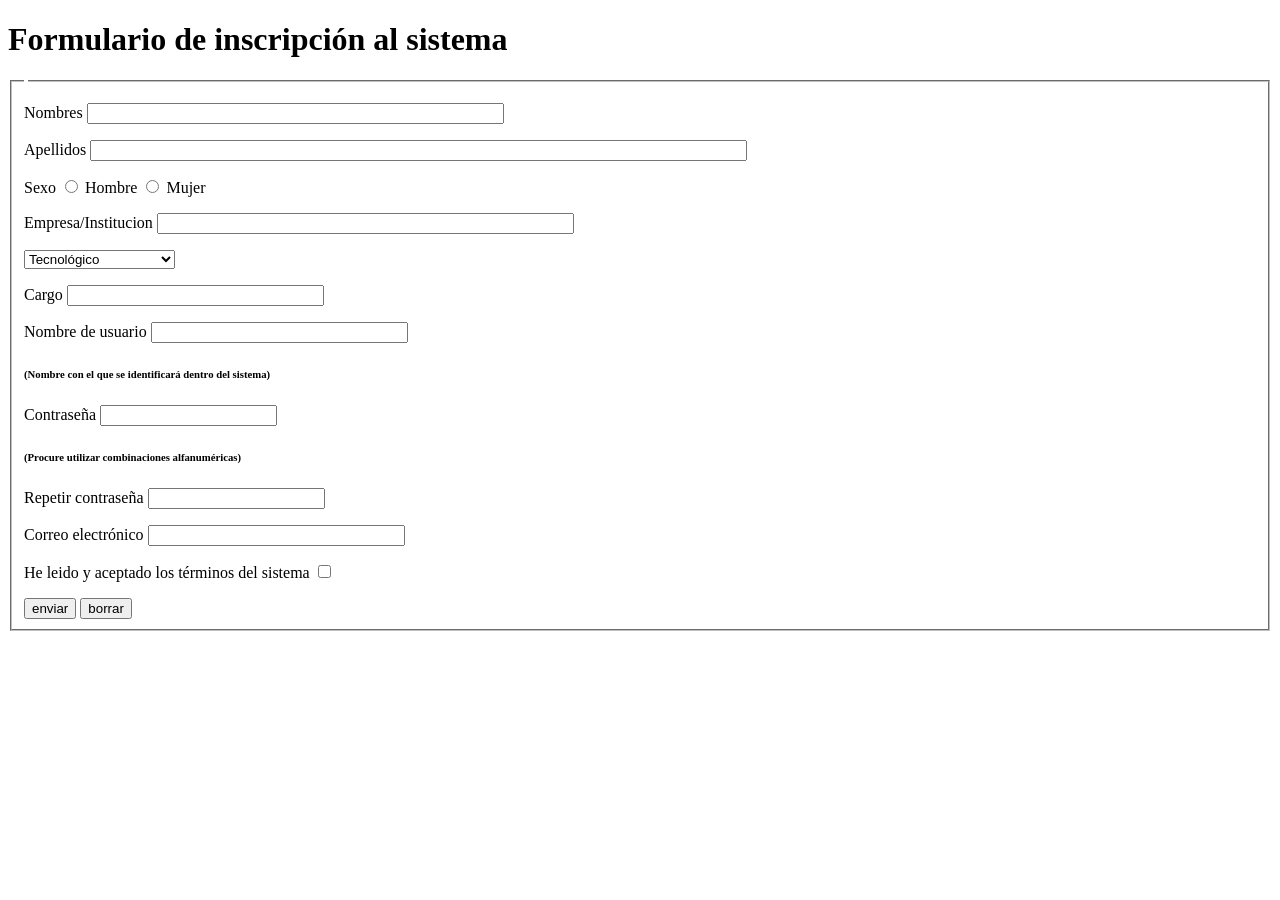
<file: Formulario.html>
<!DOCTYPE html>
<html lang="en">
<head>
    <meta charset="UTF-8">
    <meta http-equiv="X-UA-Compatible" content="IE=edge">
    <meta name="viewport" content="width=device-width, initial-scale=1.0">
    <title>Document</title>
</head>
<body>
    <h1>Formulario de inscripción al sistema</h1>
    <form>
        <fieldset>
        <legend></legend>
            <p>Nombres <input type="text" name="nombre" size="50"></p>
            <p>Apellidos <input type="text" name="apellidos" size="80"></p>
            <p>Sexo 
                <input type="radio" name="hm" value="h" required> Hombre
                <input type="radio" name="hm" value="m" required> Mujer
            </p>
            <p>Empresa/Institucion <input type="text" name="empresa/institución" size="50"></p>
                <select name="Ambito de la empresa">
                    <option value="Tecnológico" >Tecnológico</option>
                    <option value="Normativo" >Normativo</option>
                    <option value="Económico-financiero" >Económico-financiero</option>
                    <option value="Social" >Social</option>
                    <option value="Mercado">Mercado</option>
                    <option value="Político">Político</option>
                </select>
            <p>Cargo <input type="text" name="cargo" size="30" ></p>
            <p>Nombre de usuario <input type="text" name="usuario" size="30"></p><h6>(Nombre con el que se identificará dentro del sistema)</h6>
            <p>Contraseña <input type="password" name="contraseña" size="20"></p><h6>(Procure utilizar combinaciones alfanuméricas)</h6>
            <p>Repetir contraseña <input type="password" name="repetir" size="20"></p>
            <p>Correo electrónico <input type="email" name="correo" size="30"></p>
            <p>He leido y aceptado los términos del sistema <input type="checkbox" name="verificar"></p>
            <input type="submit" value="enviar">
            <input type="reset" value="borrar">
        </fieldset>
    </form>




</body>
</html>
</file>
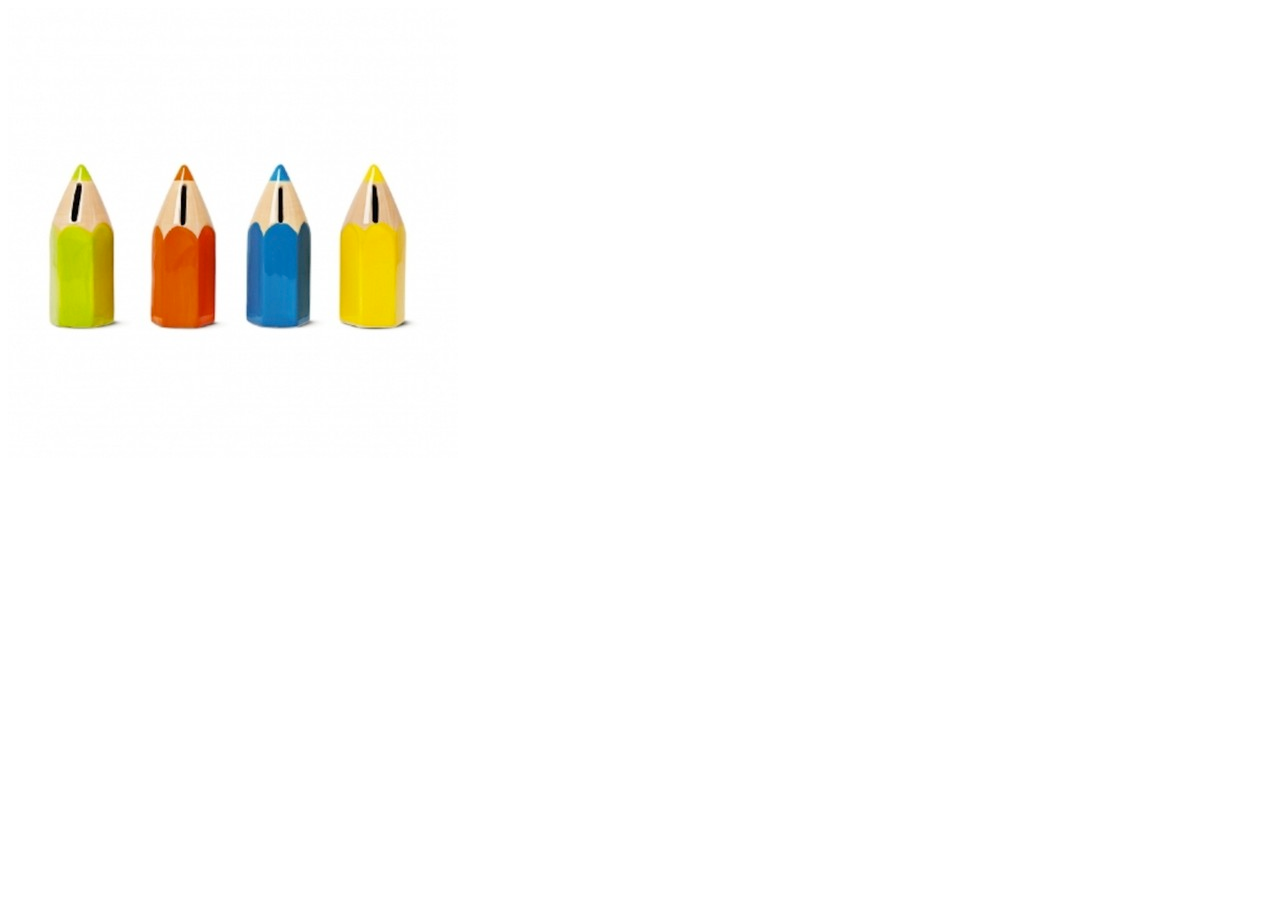
<file: imagen-mapa/imagen-mapa.html>
<!DOCTYPE html>
<html lang="en">
<head>
    <meta charset="UTF-8">
    <meta http-equiv="X-UA-Compatible" content="IE=edge">
    <meta name="viewport" content="width=device-width, initial-scale=1.0">
    <title>Imagen-mapa</title>
</head>
<body>
    <!-- Image Map Generated by http://www.image-map.net/ -->
<img src="../imagen-mapa/450_1000.jpg" usemap="#image-map">

<map name="image-map">
    <area target="_blank" alt="lapiz naranja" title="lapiz naranja" href="https://www.amazon.es/STABILO-Trio-thick-triangular-unidades/dp/B005TQS8GI/ref=sr_1_2?keywords=lapiz%2Bnaranja&amp;qid=1636013992&amp;sprefix=lapiz%2Bnara%2Caps%2C92&amp;sr=8-2&amp;th=1" coords="206,318,144,313,144,225,177,156,209,220" shape="poly">
    <area target="_blank" alt="lapiz verde" title="lapiz verde" href="https://www.amazon.es/STABILO-Trio-thick-triangular-unidades/dp/B005TQSALG/ref=sr_1_1?__mk_es_ES=%C3%85M%C3%85%C5%BD%C3%95%C3%91&amp;crid=1KQDBZWR1CNR2&amp;keywords=lapiz+verde&amp;qid=1636014104&amp;sprefix=lapiz+verde%2Caps%2C88&amp;sr=8-1" coords="42,316,104,313,109,223,74,157,42,220" shape="poly">
    <area target="_blank" alt="lapiz azul" title="lapiz azul" href="https://www.amazon.es/Caran-dAche-dibujante-903-302-importaci/dp/B008AZ61BE/ref=sr_1_1?__mk_es_ES=%C3%85M%C3%85%C5%BD%C3%95%C3%91&amp;crid=21PQL363G7KIP&amp;keywords=lapiz+azul&amp;qid=1636014160&amp;sprefix=lapiz+azul%2Caps%2C92&amp;sr=8-1" coords="238,313,301,314,303,221,271,157,240,221" shape="poly">
    <area target="_blank" alt="lapiz amarillo" title="lapiz amarillo" href="https://www.amazon.es/STABILO-Trio-thick-triangular-unidades/dp/B005TQS8GS/ref=sr_1_2?keywords=lapiz+amarillo&amp;qid=1636014211&amp;sprefix=lapiz+amar%2Caps%2C92&amp;sr=8-2" coords="333,315,397,313,398,220,368,157,334,221" shape="poly">
</map>
</body>
</html>
</file>
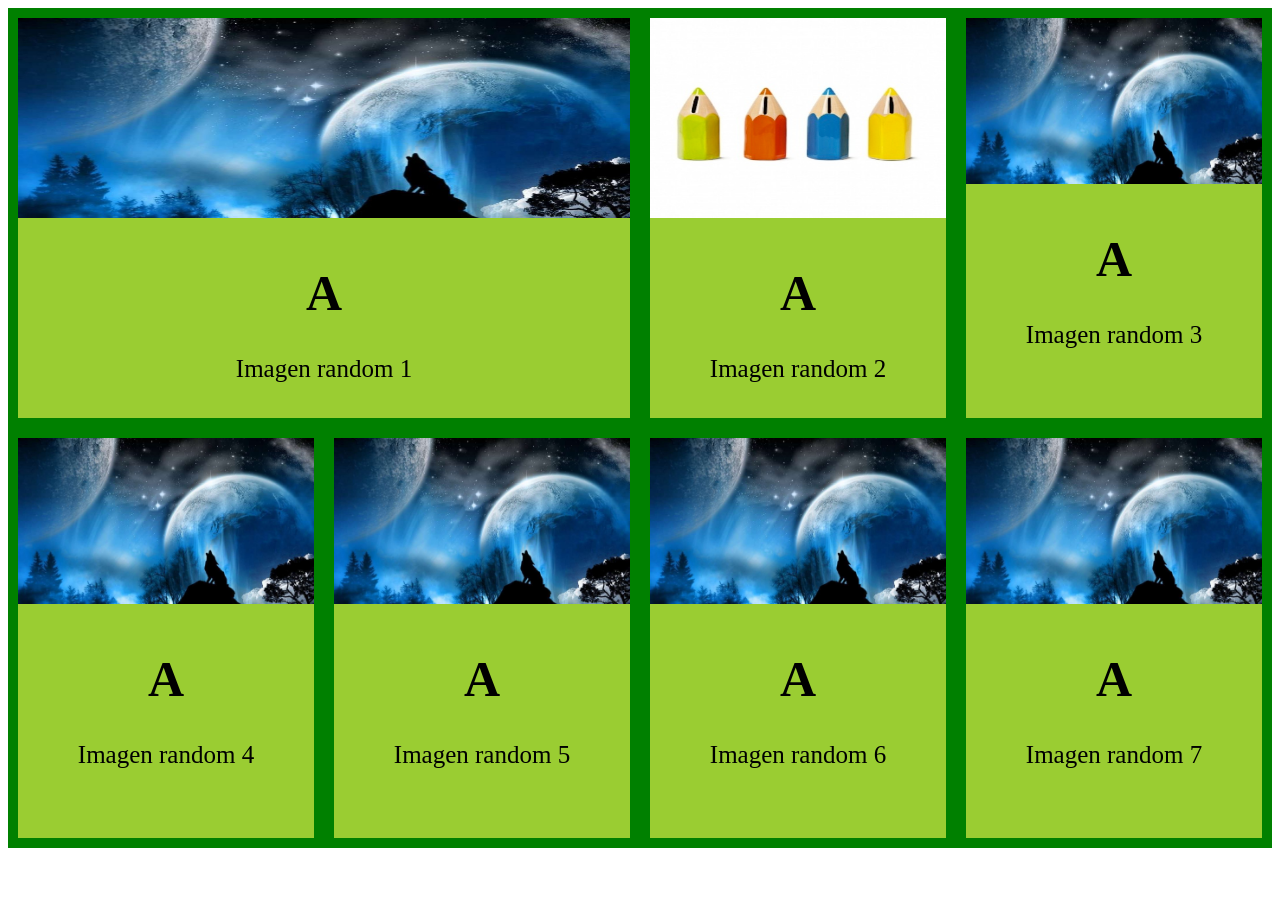
<file: pag_tarjeta/pagina_tarjetas.html>
<!DOCTYPE html>
<html lang="en">
<head>
    <meta charset="UTF-8">
    <meta http-equiv="X-UA-Compatible" content="IE=edge">
    <meta name="viewport" content="width=device-width, initial-scale=1.0">
    <title>Document</title>
    <link href=pagina_tarjetas.css rel="stylesheet" type="text/css">
</head>
<body>
    
    <div class="grid-container">
        <div class="item1">
            <img src="dibujo-3d-de-lobos.jpg" style="width: 100%;" height="50%"> 
            <div class="texto">
                <h1>A</h1>
                <p>Imagen random 1 </p>
            </div>
            
        </div>
        <div class="item2">
            <img src="../pag_tarjeta/450_1000.jpg" style="width: 100%;" height="50%">
            <div class="texto">
                <h1>A</h1>
                <p>Imagen random 2</p>
            </div>
            
        </div>
        <div class="item3">
            <img src="dibujo-3d-de-lobos.jpg">
        <div class="texto">
            <h1>A</h1>
            <p>Imagen random 3</p>
        </div>
            
        </div>
        <div class="item4">
            <img src="dibujo-3d-de-lobos.jpg">
        <div class="texto">
            <h1>A</h1>
            <p>Imagen random 4</p>
        </div>
        
        </div>
        <div class="item5">
            <img src="dibujo-3d-de-lobos.jpg">
        <div class="texto">
            <h1>A</h1>
            <p>Imagen random 5</p>
        </div>
        
        </div>
        <div class="item6">
            <img src="dibujo-3d-de-lobos.jpg">
        <div class="texto">
            <h1>A</h1>
            <p>Imagen random 6</p>
        </div>
        
        </div>
        <div class="item7">
            <img src="dibujo-3d-de-lobos.jpg">
        <div class="texto">
            <h1>A</h1>
            <p>Imagen random 7</p>
        </div>
        
        </div>

    </div>

</body>
</html>
</file>
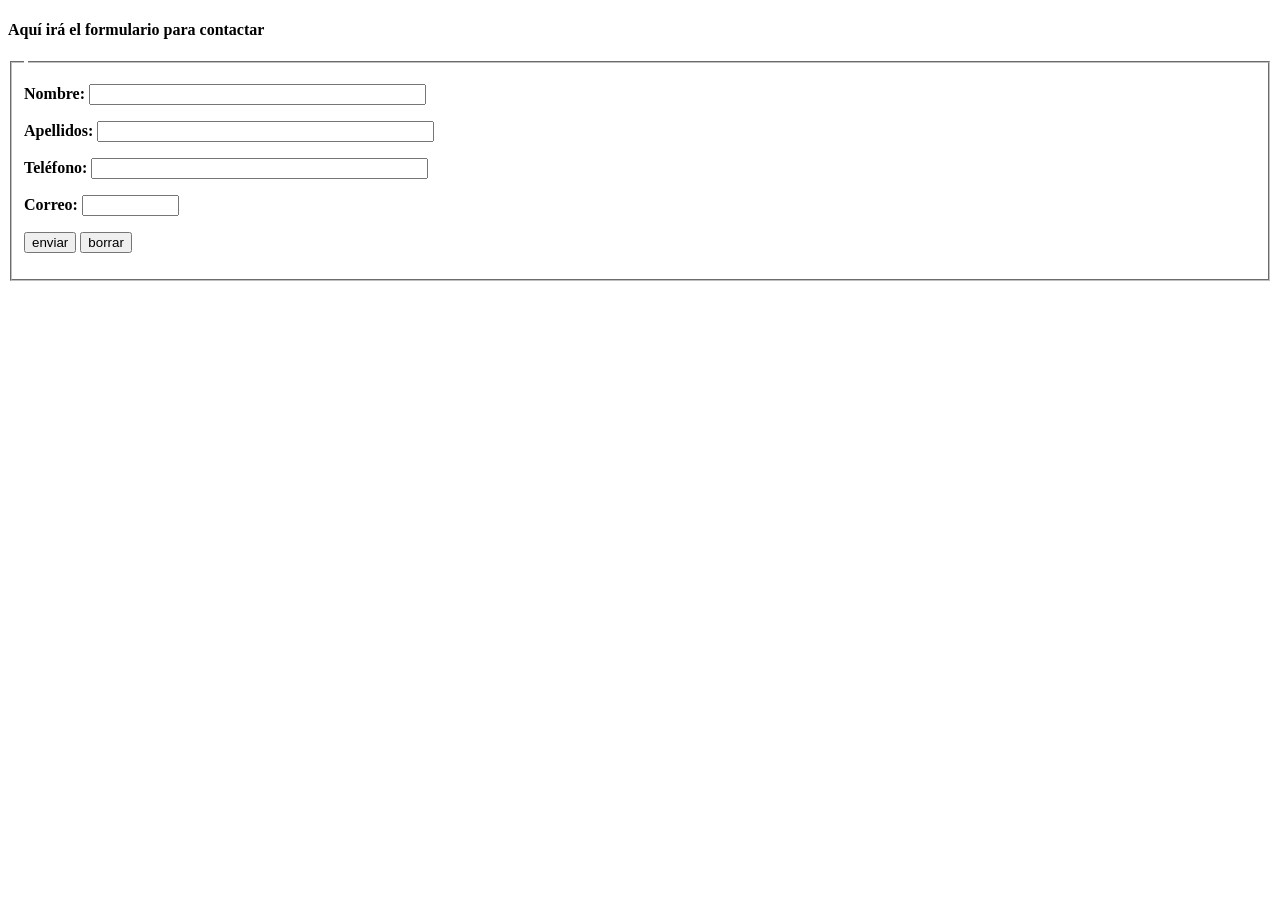
<file: proyecto_monumento/contactar.html>
<!DOCTYPE html>
<html lang="en">
<head>
    <meta charset="UTF-8">
    <meta http-equiv="X-UA-Compatible" content="IE=edge">
    <meta name="viewport" content="width=device-width, initial-scale=1.0">
    <title>Document</title>
</head>
<body>
    <h4>Aquí irá el formulario para contactar<h4>
    <form>
        <fieldset>
            <legend Nombre></legend>
            <p>Nombre: <input type="text" name="nombre" size="40"></p>
            <p>Apellidos: <input type="text" name="Apellidos" size="40"></p>
            <p>Teléfono: <input type="tel" name="Teléfono" size="40"></p>
            <p>Correo: <input type="email" name="correo" size="10"></p>
            <input type="submit" value="enviar">
            <input type="reset" value="borrar">
            </p>
            
        </fieldset>
    </form>
                
</body>
</html>
</file>
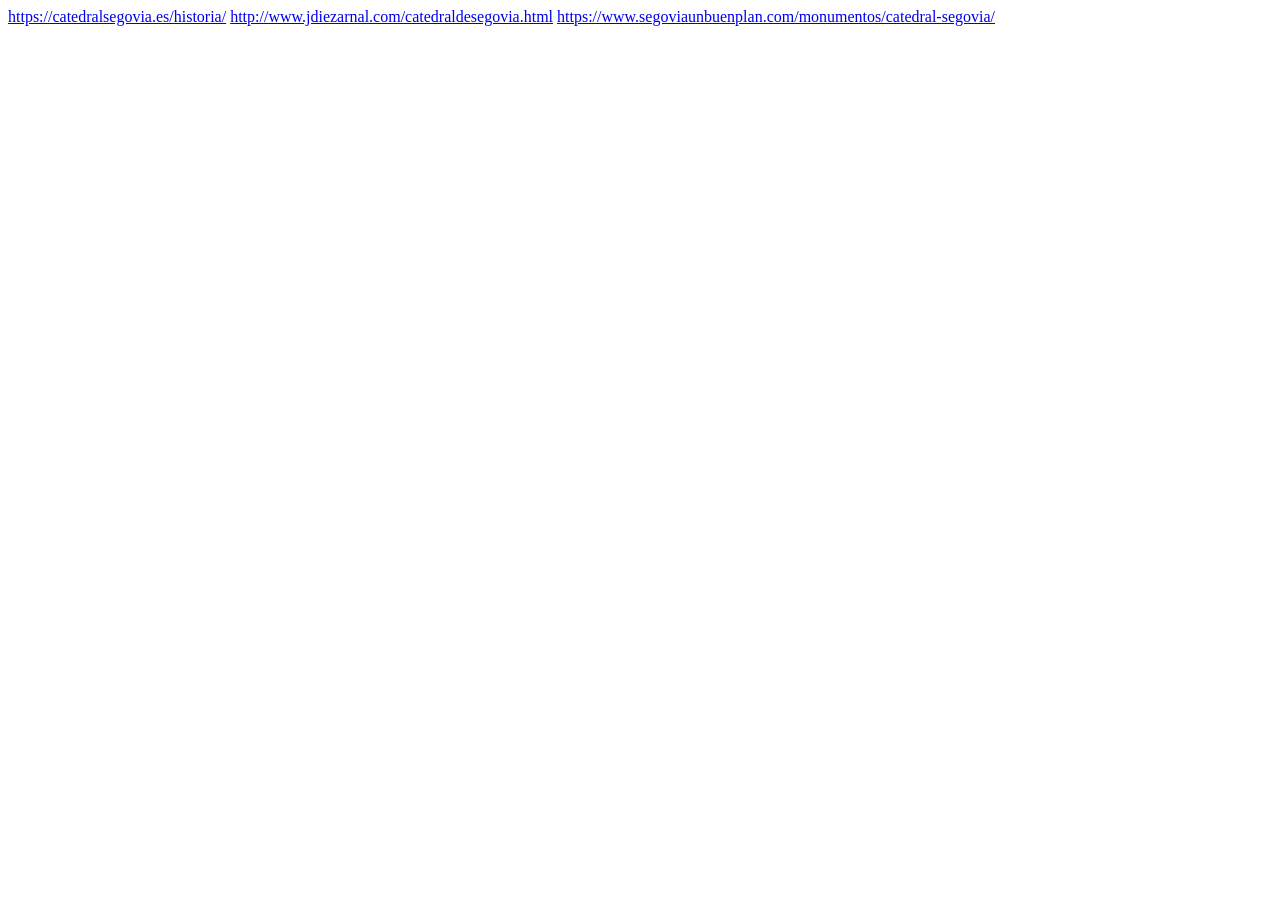
<file: proyecto_monumento/enlaces externos.html>
<!DOCTYPE html>
<html lang="en">
<head>
    <meta charset="UTF-8">
    <meta http-equiv="X-UA-Compatible" content="IE=edge">
    <meta name="viewport" content="width=device-width, initial-scale=1.0">
    <title>Document</title>
</head>
<body>
    <a href="https://catedralsegovia.es/historia/">https://catedralsegovia.es/historia/</a>
    <a href="http://www.jdiezarnal.com/catedraldesegovia.html/">http://www.jdiezarnal.com/catedraldesegovia.html</a>
    <a href="https://www.segoviaunbuenplan.com/monumentos/catedral-segovia/">https://www.segoviaunbuenplan.com/monumentos/catedral-segovia/</a>


    <p id="index.html"></p>
    <p id="historia.html"></p>
    <p id="enlaces externos.html"></p>
    <p id="contactar.html"></p>
</body>
</html>
</file>
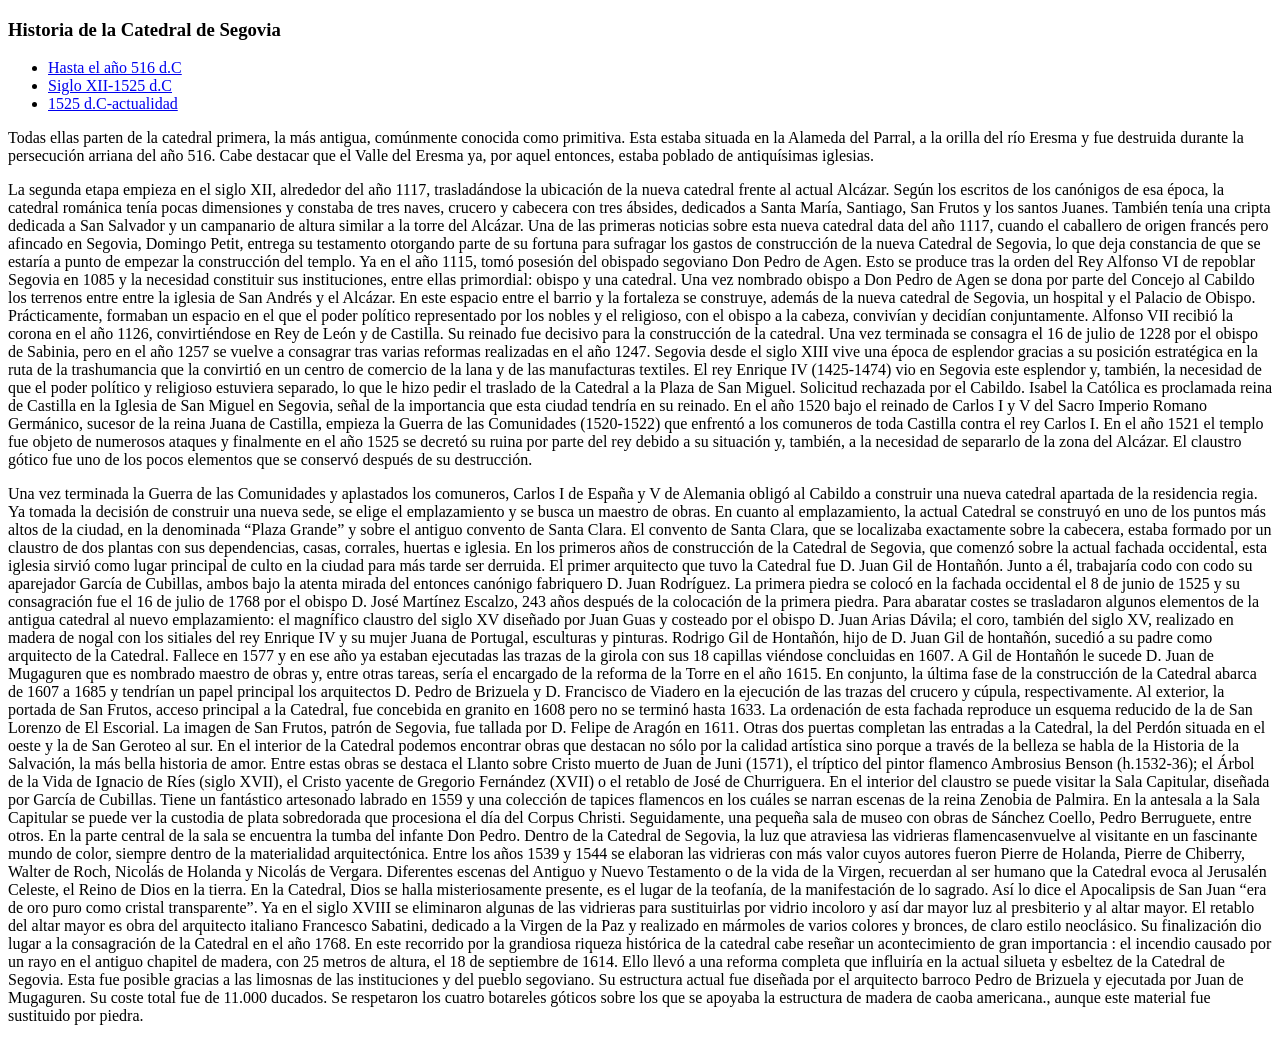
<file: proyecto_monumento/historia.html>
<!DOCTYPE html>
<html lang="en">
<head>
    <meta charset="UTF-8">
    <meta http-equiv="X-UA-Compatible" content="IE=edge">
    <meta name="viewport" content="width=device-width, initial-scale=1.0">
    <title>Document</title>
</head>
<body>
    
    <h3>Historia de la Catedral de Segovia</h3>
    <ul> <!--minimenú de historia-->
        <li><a href="#hasta 516">Hasta el año 516 d.C</a></li>
        <li><a href="#siglo xii">Siglo XII-1525 d.C</a></li>
        <li><a href="#actualidad">1525 d.C-actualidad</a></li>
    </ul>

    <p id="hasta 516">Todas ellas parten de la catedral primera, la más antigua, comúnmente conocida como primitiva. Esta estaba situada en la Alameda del Parral, a la orilla del río Eresma y fue destruida durante la persecución arriana del año 516. Cabe destacar que el Valle del Eresma ya, por aquel entonces, estaba poblado de antiquísimas iglesias.</p>
    <p id="siglo xii">La segunda etapa empieza en el siglo XII, alrededor del año 1117, trasladándose la ubicación de la nueva catedral frente al actual Alcázar. Según los escritos de los canónigos de esa época, la catedral románica tenía pocas dimensiones y constaba de tres naves, crucero y cabecera con tres ábsides, dedicados a Santa María, Santiago, San Frutos y los santos Juanes. También tenía una cripta dedicada a San Salvador y un campanario de altura similar a la torre del Alcázar.

        Una de las primeras noticias sobre esta nueva catedral data del año 1117, cuando el caballero de origen francés pero afincado en Segovia, Domingo Petit, entrega su testamento otorgando parte de su fortuna para sufragar los gastos de construcción de la nueva Catedral de Segovia, lo que deja constancia de que se estaría a punto de empezar la construcción del templo.
        
        Ya en el año 1115, tomó posesión del obispado segoviano Don Pedro de Agen. Esto se produce tras la orden del Rey Alfonso VI de repoblar Segovia en 1085 y la necesidad constituir sus instituciones, entre ellas primordial: obispo y una catedral.
        
        Una vez nombrado obispo a Don Pedro de Agen se dona por parte del Concejo al Cabildo los terrenos entre entre la iglesia de San Andrés y el Alcázar. En este espacio entre el barrio y la fortaleza se construye, además de la nueva catedral de Segovia, un hospital y el Palacio de Obispo. Prácticamente, formaban un espacio en el que el poder político representado por los nobles y el religioso, con el obispo a la cabeza, convivían y decidían conjuntamente.
        
        Alfonso VII recibió la corona en el año 1126, convirtiéndose en Rey de León y de Castilla. Su reinado fue decisivo para la construcción de la catedral. Una vez terminada se consagra el 16 de julio de 1228 por el obispo de Sabinia, pero en el año 1257 se vuelve a consagrar tras varias reformas realizadas en el año 1247.
        
        Segovia desde el siglo XIII vive una época de esplendor gracias a su posición estratégica en la ruta de la trashumancia que la convirtió en un centro de comercio de la lana y de las manufacturas textiles. El rey Enrique IV (1425-1474) vio en Segovia este esplendor y, también, la necesidad de que el poder político y religioso estuviera separado, lo que le hizo pedir el traslado de la Catedral a la Plaza de San Miguel. Solicitud rechazada por el Cabildo.
        
        Isabel la Católica es proclamada reina de Castilla en la Iglesia de San Miguel en Segovia, señal de la importancia que esta ciudad tendría en su reinado. En el año 1520 bajo el reinado de Carlos I y V del Sacro Imperio Romano Germánico, sucesor de la reina Juana de Castilla, empieza la Guerra de las Comunidades (1520-1522) que enfrentó a los comuneros de toda Castilla contra el rey Carlos I. En el año 1521 el templo fue objeto de numerosos ataques y finalmente en el año 1525 se decretó su ruina por parte del rey debido a su situación y, también, a la necesidad de separarlo de la zona del Alcázar. El claustro gótico fue uno de los pocos elementos que se conservó después de su destrucción.</p>
        <p id="actualidad">Una vez terminada la Guerra de las Comunidades y aplastados los comuneros, Carlos I de España y V de Alemania obligó al Cabildo a construir una nueva catedral apartada de la residencia regia. Ya tomada la decisión de construir una nueva sede, se elige el emplazamiento y se busca un maestro de obras. En cuanto al emplazamiento, la actual Catedral se construyó en uno de los puntos más altos de la ciudad, en la denominada “Plaza Grande” y sobre el antiguo convento de Santa Clara.

            El convento de Santa Clara, que se localizaba exactamente sobre la cabecera, estaba formado por un claustro de dos plantas con sus dependencias, casas, corrales, huertas e iglesia. En los primeros años de construcción de la Catedral de Segovia, que comenzó sobre la actual fachada occidental, esta iglesia sirvió como lugar principal de culto en la ciudad para más tarde ser derruida.
            
            El primer arquitecto que tuvo la Catedral fue D. Juan Gil de Hontañón. Junto a él, trabajaría codo con codo su aparejador García de Cubillas, ambos bajo la atenta mirada del entonces canónigo fabriquero D. Juan Rodríguez.
            
            La primera piedra se colocó en la fachada occidental el 8 de junio de 1525 y su consagración fue el 16 de julio de 1768 por el obispo D. José Martínez Escalzo, 243 años después de la colocación de la primera piedra. Para abaratar costes se trasladaron algunos elementos de la antigua catedral al nuevo emplazamiento: el magnífico claustro del siglo XV diseñado por Juan Guas y costeado por el obispo D. Juan Arias Dávila; el coro, también del siglo XV, realizado en madera de nogal con los sitiales del rey Enrique IV y su mujer Juana de Portugal, esculturas y pinturas.
            
            Rodrigo Gil de Hontañón, hijo de D. Juan Gil de hontañón, sucedió a su padre como arquitecto de la Catedral. Fallece en 1577 y en ese año ya estaban ejecutadas las trazas de la girola con sus 18 capillas viéndose concluidas en 1607. A Gil de Hontañón le sucede D. Juan de Mugaguren que es nombrado maestro de obras y, entre otras tareas, sería el encargado de la reforma de la Torre en el año 1615.
            
            En conjunto, la última fase de la construcción de la Catedral abarca de 1607 a 1685 y tendrían un papel principal los arquitectos D. Pedro de Brizuela y D. Francisco de Viadero en la ejecución de las trazas del crucero y cúpula, respectivamente. Al exterior, la portada de San Frutos, acceso principal a la Catedral, fue concebida en granito en 1608 pero no se terminó hasta 1633. La ordenación de esta fachada reproduce un esquema reducido de la de San Lorenzo de El Escorial. La imagen de San Frutos, patrón de Segovia, fue tallada por D. Felipe de Aragón en 1611. Otras dos puertas completan las entradas a la Catedral, la del Perdón situada en el oeste y la de San Geroteo al sur.
            
            En el interior de la Catedral podemos encontrar obras que destacan no sólo por la calidad artística sino porque a través de la belleza se habla de la Historia de la Salvación, la más bella historia de amor. Entre estas obras se destaca el Llanto sobre Cristo muerto de Juan de Juni (1571), el tríptico del pintor flamenco Ambrosius Benson (h.1532-36); el Árbol de la Vida de Ignacio de Ríes (siglo XVII), el Cristo yacente de Gregorio Fernández (XVII) o el retablo de José de Churriguera.
            
            En el interior del claustro se puede visitar la Sala Capitular, diseñada por García de Cubillas. Tiene un fantástico artesonado labrado en 1559 y una colección de tapices flamencos en los cuáles se narran escenas de la reina Zenobia de Palmira. En la antesala a la Sala Capitular se puede ver la custodia de plata sobredorada que procesiona el día del Corpus Christi. Seguidamente, una pequeña sala de museo con obras de Sánchez Coello, Pedro Berruguete, entre otros. En la parte central de la sala se encuentra la tumba del infante Don Pedro.
            
            Dentro de la Catedral de Segovia, la luz que atraviesa las vidrieras flamencasenvuelve al visitante en un fascinante mundo de color, siempre dentro de la materialidad arquitectónica. Entre los años 1539 y 1544 se elaboran las vidrieras con más valor cuyos autores fueron Pierre de Holanda, Pierre de Chiberry, Walter de Roch, Nicolás de Holanda y Nicolás de Vergara. Diferentes escenas del Antiguo y Nuevo Testamento o de la vida de la Virgen, recuerdan al ser humano que la Catedral evoca al Jerusalén Celeste, el Reino de Dios en la tierra. En la Catedral, Dios se halla misteriosamente presente, es el lugar de la teofanía, de la manifestación de lo sagrado. Así lo dice el Apocalipsis de San Juan “era de oro puro como cristal transparente”. Ya en el siglo XVIII se eliminaron algunas de las vidrieras para sustituirlas por vidrio incoloro y así dar mayor luz al presbiterio y al altar mayor.
            
            El retablo del altar mayor es obra del arquitecto italiano Francesco Sabatini, dedicado a la Virgen de la Paz y realizado en mármoles de varios colores y bronces, de claro estilo neoclásico. Su finalización dio lugar a la consagración de la Catedral en el año 1768. En este recorrido por la grandiosa riqueza histórica de la catedral cabe reseñar un acontecimiento de gran importancia : el incendio causado por un rayo en el antiguo chapitel de madera, con 25 metros de altura, el 18 de septiembre de 1614. Ello llevó a una reforma completa que influiría en la actual silueta y esbeltez de la Catedral de Segovia. Esta fue posible gracias a las limosnas de las instituciones y del pueblo segoviano. Su estructura actual fue diseñada por el arquitecto barroco Pedro de Brizuela y ejecutada por Juan de Mugaguren. Su coste total fue de 11.000 ducados. Se respetaron los cuatro botareles góticos sobre los que se apoyaba la estructura de madera de caoba americana., aunque este material fue sustituido por piedra.</p>



            <p id="index.html"></p>
            <p id="historia.html"></p>
            <p id="enlaces externos.html"></p>
            <p id="contactar.html"></p>
</body>
</html>
</file>
